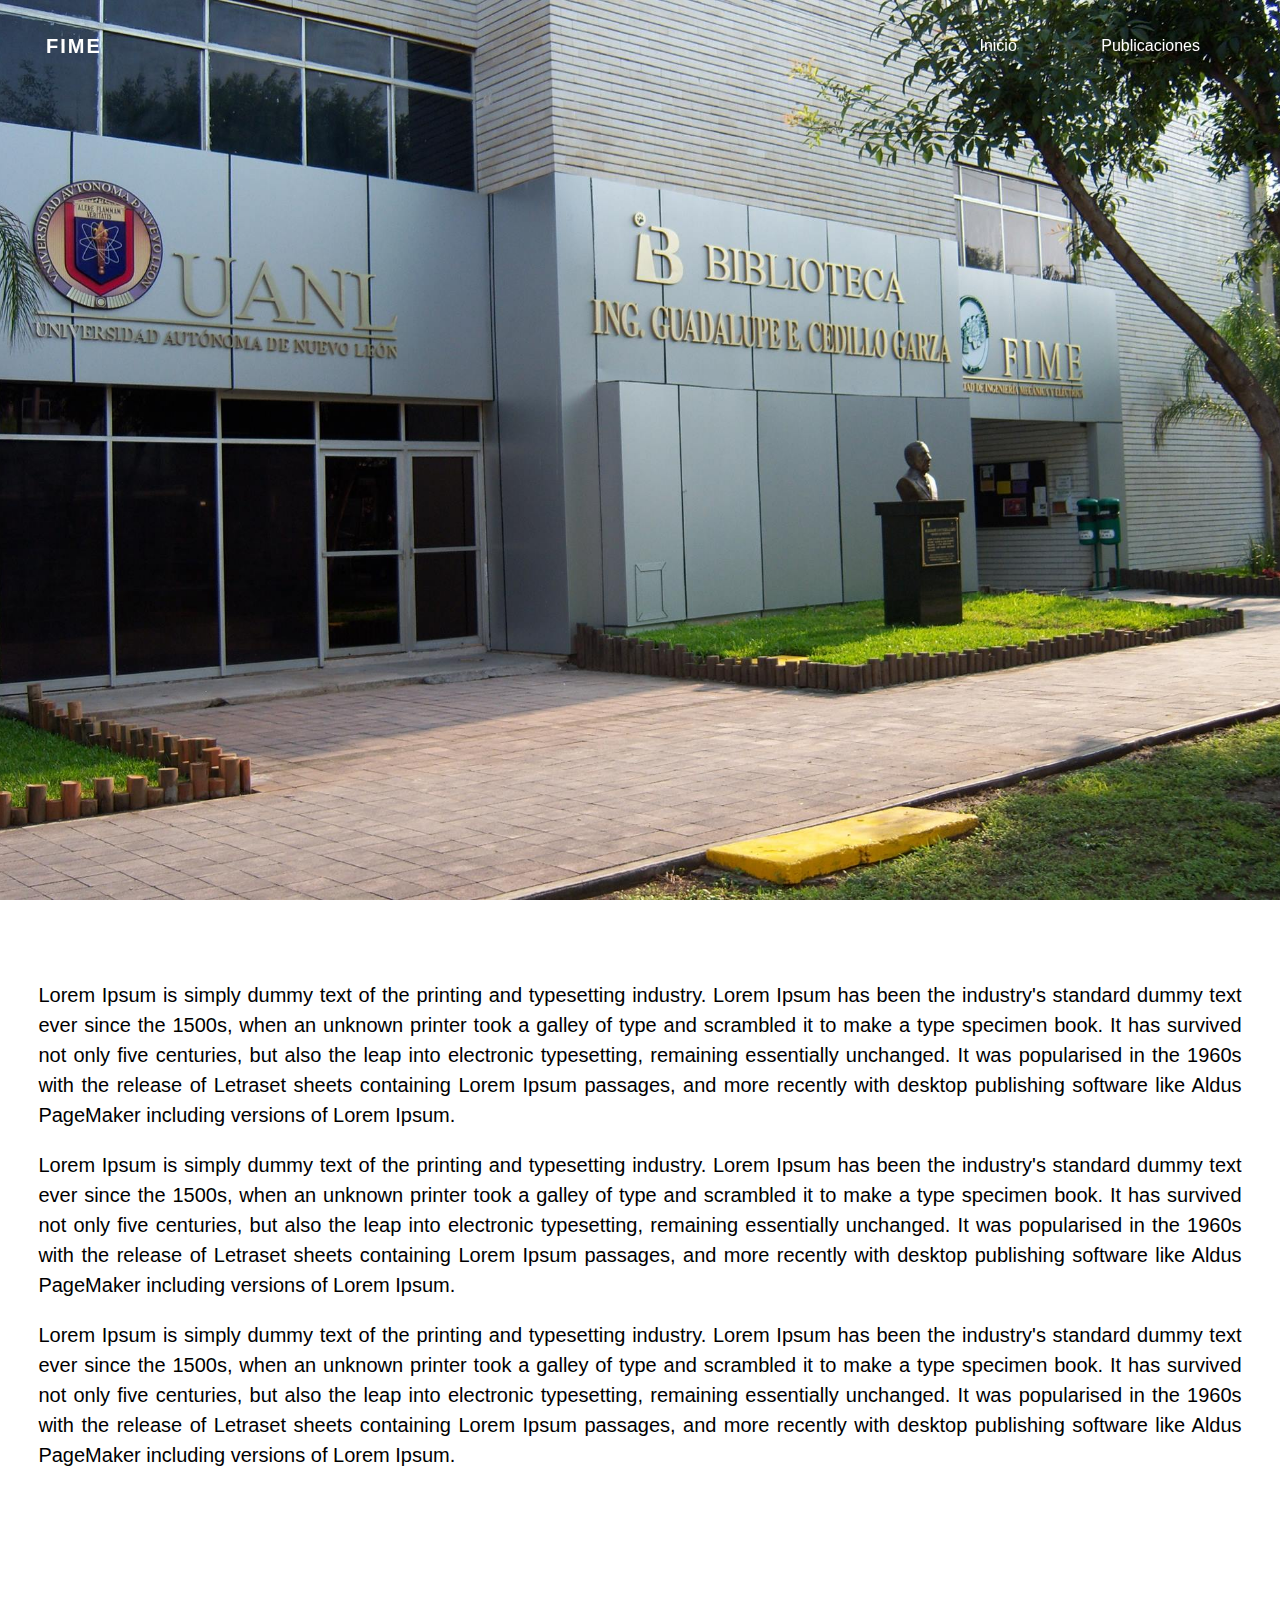
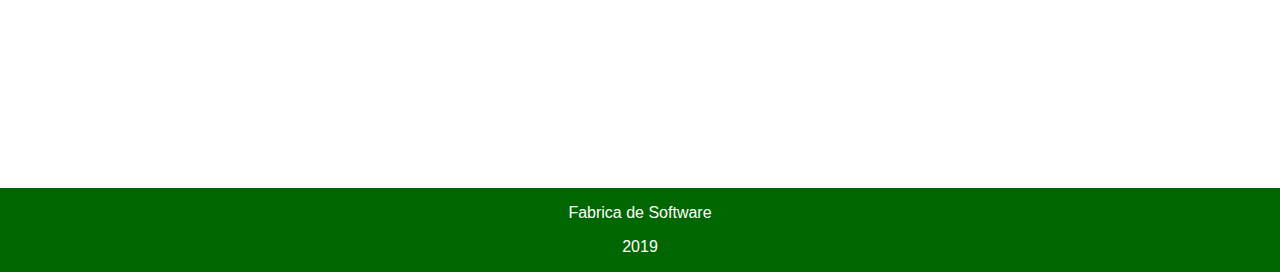
<file: Responsive Sticky Navbar/index.html>
<!DOCTYPE html>
<html lang="en">

<head>
      <meta charset="UTF-8">
      <meta name="viewport" content="width=device-width, initial-scale=1.0">
      <meta http-equiv="X-UA-Compatible" content="ie=edge">
      <title>Prueba Cedillo</title>
      <link rel="stylesheet" href="./Css/style.css">
      <link rel="stylesheet" href="https://maxcdn.bootstrapcdn.com/font-awesome/4.7.0/css/font-awesome.min.css">
      <script src="https://code.jquery.com/jquery-3.3.1.js"></script>
</head>

<body>
      <div class="wrapper">
            <header>
                  <nav>
                        <div class="menu-icon">
                              <i class="fa fa-bars fa-2x"></i>
                        </div>

                        <div class="logo">
                              FIME
                        </div>

                        <div class="menu">
                              <ul>
                                    <li><a href="#">Inicio</a></li>
                                    <li><a href="./Sites/Publicaciones.html">Publicaciones</a></li>
                              </ul>
                        </div>
                  </nav>

            </header>

            <div class="content">
                  <p>
                        Lorem Ipsum is simply dummy text of the printing and typesetting industry. Lorem Ipsum has been
                        the industry's standard dummy text ever since the 1500s, when an unknown printer took a galley
                        of type and scrambled it to make a type specimen book. It has survived not only five centuries,
                        but also the leap into electronic typesetting, remaining essentially unchanged. It was
                        popularised in the 1960s with the release of Letraset sheets containing Lorem Ipsum passages,
                        and more recently with desktop publishing software like Aldus PageMaker including versions of
                        Lorem Ipsum.
                  </p>
                  <p>
                        Lorem Ipsum is simply dummy text of the printing and typesetting industry. Lorem Ipsum has been
                        the industry's standard dummy text ever since the 1500s, when an unknown printer took a galley
                        of type and scrambled it to make a type specimen book. It has survived not only five centuries,
                        but also the leap into electronic typesetting, remaining essentially unchanged. It was
                        popularised in the 1960s with the release of Letraset sheets containing Lorem Ipsum passages,
                        and more recently with desktop publishing software like Aldus PageMaker including versions of
                        Lorem Ipsum.
                  </p>
                  <p>
                        Lorem Ipsum is simply dummy text of the printing and typesetting industry. Lorem Ipsum has been
                        the industry's standard dummy text ever since the 1500s, when an unknown printer took a galley
                        of type and scrambled it to make a type specimen book. It has survived not only five centuries,
                        but also the leap into electronic typesetting, remaining essentially unchanged. It was
                        popularised in the 1960s with the release of Letraset sheets containing Lorem Ipsum passages,
                        and more recently with desktop publishing software like Aldus PageMaker including versions of
                        Lorem Ipsum.
                  </p>
            </div>
            <div class="content">
                  <embed src="https://drive.google.com/viewerng/viewer?embedded=true&url=http://example.com/the.pdf"
                        width="100%">
            </div>
      </div>
      <script type="text/javascript">
            // Menu-toggle button

            $(document).ready(function () {
                  $(".menu-icon").on("click", function () {
                        $("nav ul").toggleClass("showing");
                  });
            });

            // Scrolling Effect

            $(window).on("scroll", function () {
                  if ($(window).scrollTop()) {
                        $('nav').addClass('black');
                  } else {
                        $('nav').removeClass('black');
                  }
            })
      </script>

</body>
<footer>
      <p>Fabrica de Software</p>
      <p>2019</p>
</footer>


</html>
</file>
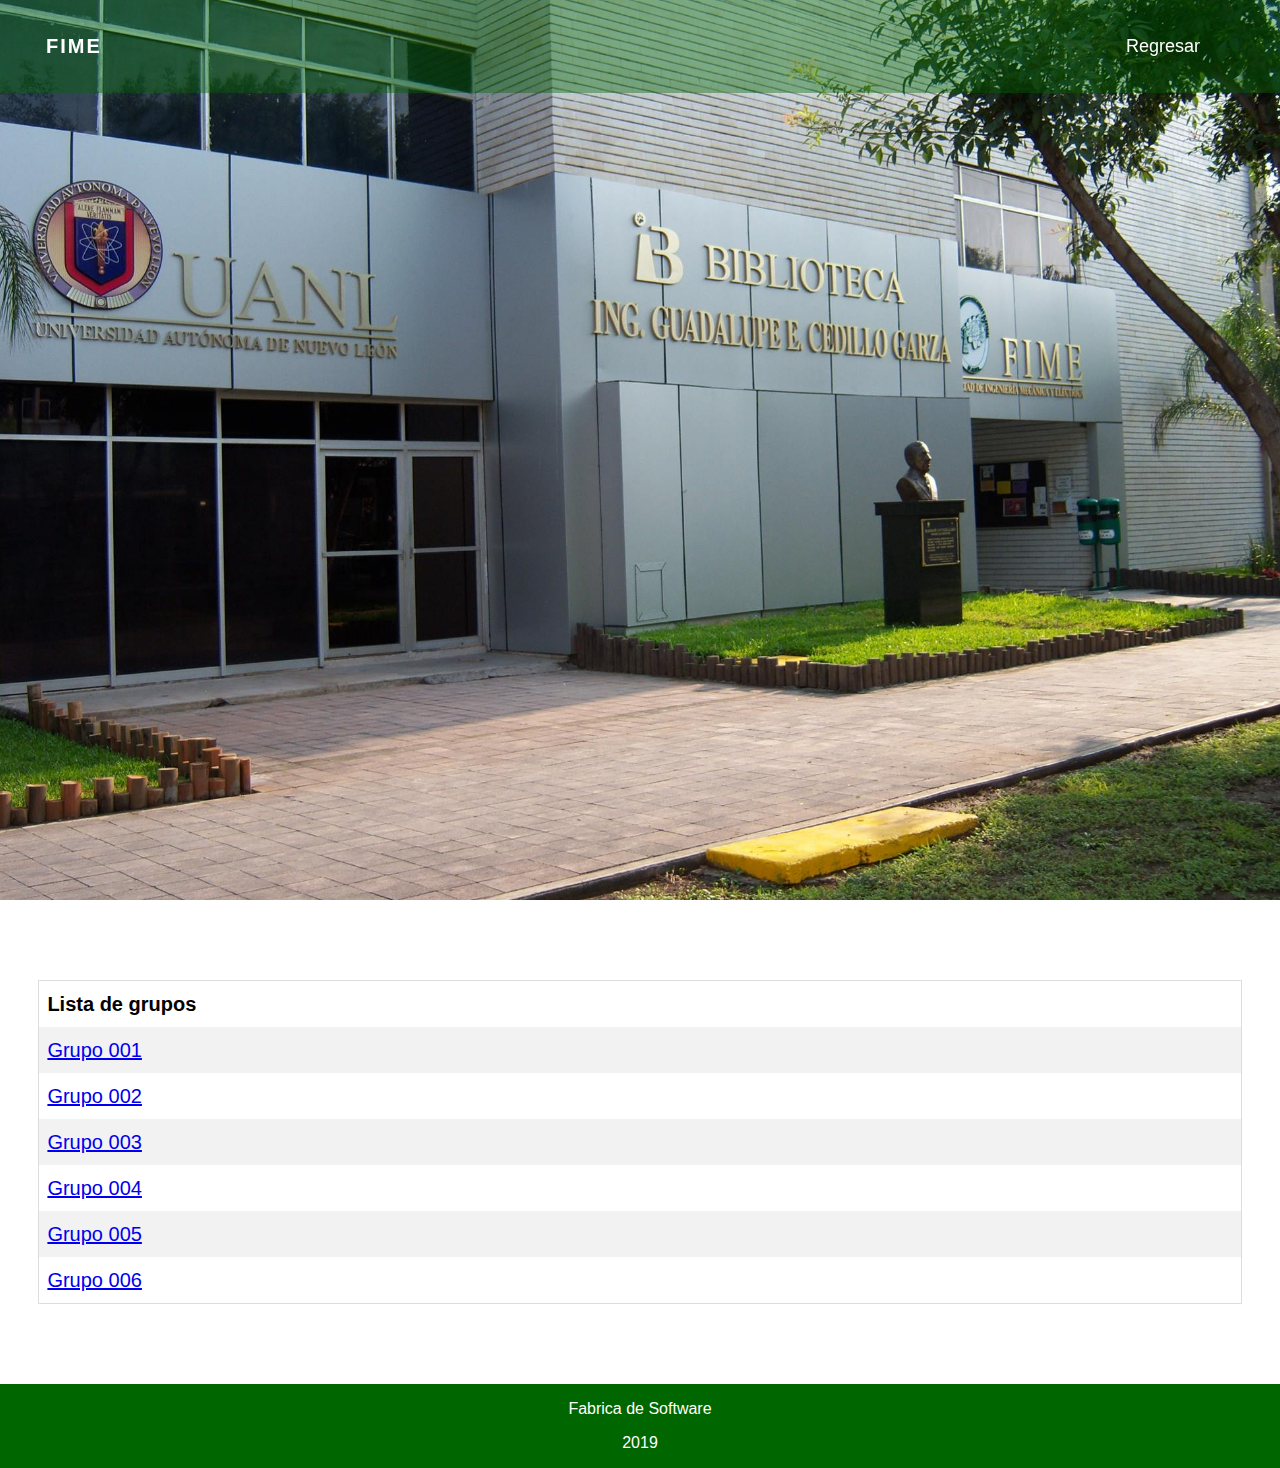
<file: Sites/Publicaciones.html>
<!DOCTYPE html>
<html lang="en">

<head>
    <meta charset="UTF-8">
    <meta name="viewport" content="width=device-width, initial-scale=1.0">
    <meta http-equiv="X-UA-Compatible" content="ie=edge">
    <title>Prueba Cedillo</title>
    <link rel="stylesheet" href="../Css/style.css">
    <link rel="stylesheet" href="https://maxcdn.bootstrapcdn.com/font-awesome/4.7.0/css/font-awesome.min.css">
    <script src="https://code.jquery.com/jquery-3.3.1.js"></script>
</head>

<body>
    <div class="wrapper">
        <header>
            <nav>
                <div class="menu-icon">
                    <i class="fa fa-bars fa-2x"></i>
                </div>

                <div class="logo">
                    FIME
                </div>

                <div class="menu">
                    <ul>
                        <li><a href="../index.html">Regresar</a></li>
                    </ul>
                </div>
            </nav>

        </header>

        <div class="content" style="overflow-x:auto;">
                <table>
                        <tr>
                            <th>Lista de grupos</th>
                        </tr>
                        <tr>
                            <td><a href="Grupos/Grupo001.html">Grupo 001</a></td>
                        </tr>
                        <tr>
                            <td><a href="Grupos/Grupo002.html">Grupo 002</a></td>
                        </tr>
                        <tr>
                            <td><a href="Grupos/Grupo003.html">Grupo 003</a></td>
                        </tr>
                        <tr>
                            <td><a href="Grupos/Grupo004.html">Grupo 004</a></td>
                        </tr>
                        <tr>
                            <td><a href="Grupos/Grupo005.html">Grupo 005</a></td>
                        </tr>
                        <tr>
                            <td><a href="Grupos/Grupo006.html">Grupo 006</a></td>
                        </tr>
        
                        
                    </table>
        </div>
        
    </div>

    <script type="text/javascript" src="../JS/Animaciones.js"></script>

</body>
<footer>
    <p>Fabrica de Software</p>
    <p>2019</p>
</footer>

</html>
</file>
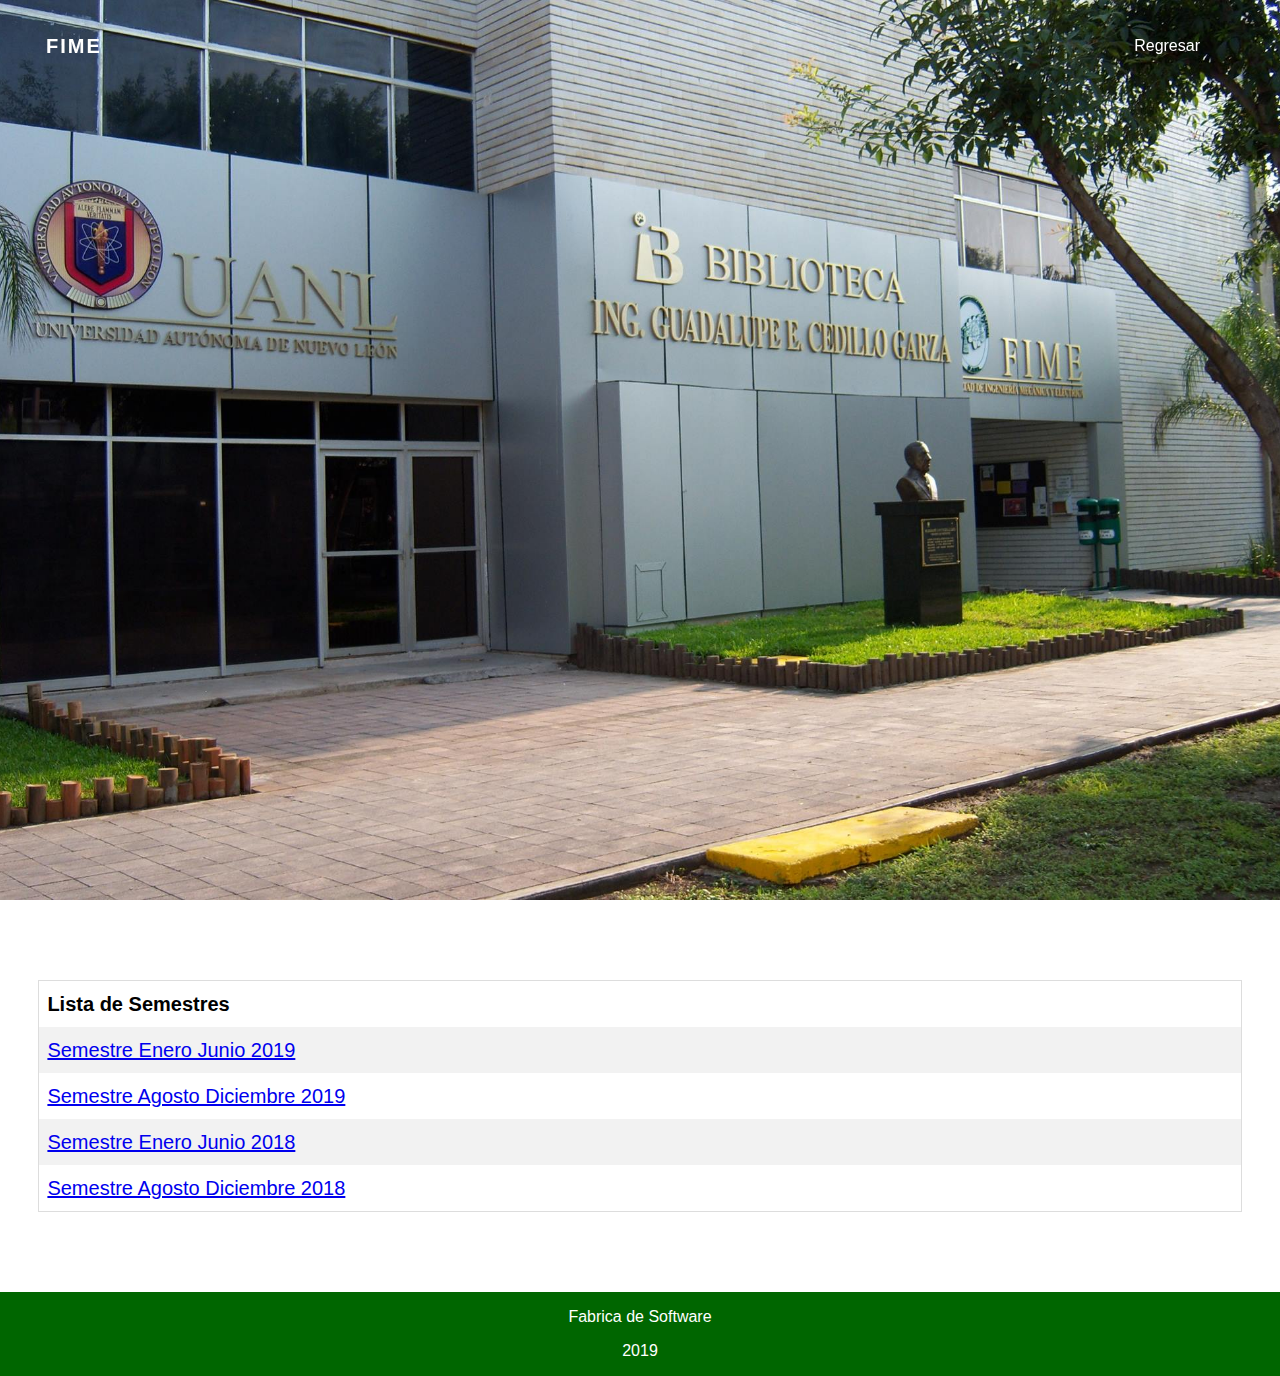
<file: Responsive Sticky Navbar/Sites/Publicaciones.html>
<!DOCTYPE html>
<html lang="en">

<head>
    <meta charset="UTF-8">
    <meta name="viewport" content="width=device-width, initial-scale=1.0">
    <meta http-equiv="X-UA-Compatible" content="ie=edge">
    <title>Prueba Cedillo</title>
    <link rel="stylesheet" href="../Css/style.css">
    <link rel="stylesheet" href="https://maxcdn.bootstrapcdn.com/font-awesome/4.7.0/css/font-awesome.min.css">
    <script src="https://code.jquery.com/jquery-3.3.1.js"></script>
</head>

<body>
    <div class="wrapper">
        <header>
            <nav>
                <div class="menu-icon">
                    <i class="fa fa-bars fa-2x"></i>
                </div>

                <div class="logo">
                    FIME
                </div>

                <div class="menu">
                    <ul>
                        <li><a href="../index.html">Regresar</a></li>
                    </ul>
                </div>
            </nav>

        </header>

        <div class="content" style="overflow-x:auto;">
            <table>
                <tr>
                    <th>Lista de Semestres</th>
                </tr>
                <tr>
                    <td><a href="./Semestres/Sem-EneJun2019.html">Semestre Enero Junio 2019</a></td>
                </tr>
                <tr>
                    <td><a href="./Semestres/Sem-EneJun2019.html">Semestre Agosto Diciembre 2019</a></td>
                </tr>
                <tr>
                    <td><a href="./Semestres/Sem-EneJun2019.html">Semestre Enero Junio 2018</a></td>
                </tr>
                <tr>
                    <td><a href="./Semestres/Sem-EneJun2019.html">Semestre Agosto Diciembre 2018</a></td>
                </tr>

            </table>
        </div>
        
    </div>

    <script type="text/javascript">
        // Menu-toggle button

        $(document).ready(function () {
            $(".menu-icon").on("click", function () {
                $("nav ul").toggleClass("showing");
            });
        });

        // Scrolling Effect

        $(window).on("scroll", function () {
            if ($(window).scrollTop()) {
                $('nav').addClass('black');
            } else {
                $('nav').removeClass('black');
            }
        })
    </script>

</body>
<footer>
    <p>Fabrica de Software</p>
    <p>2019</p>
</footer>

</html>
</file>
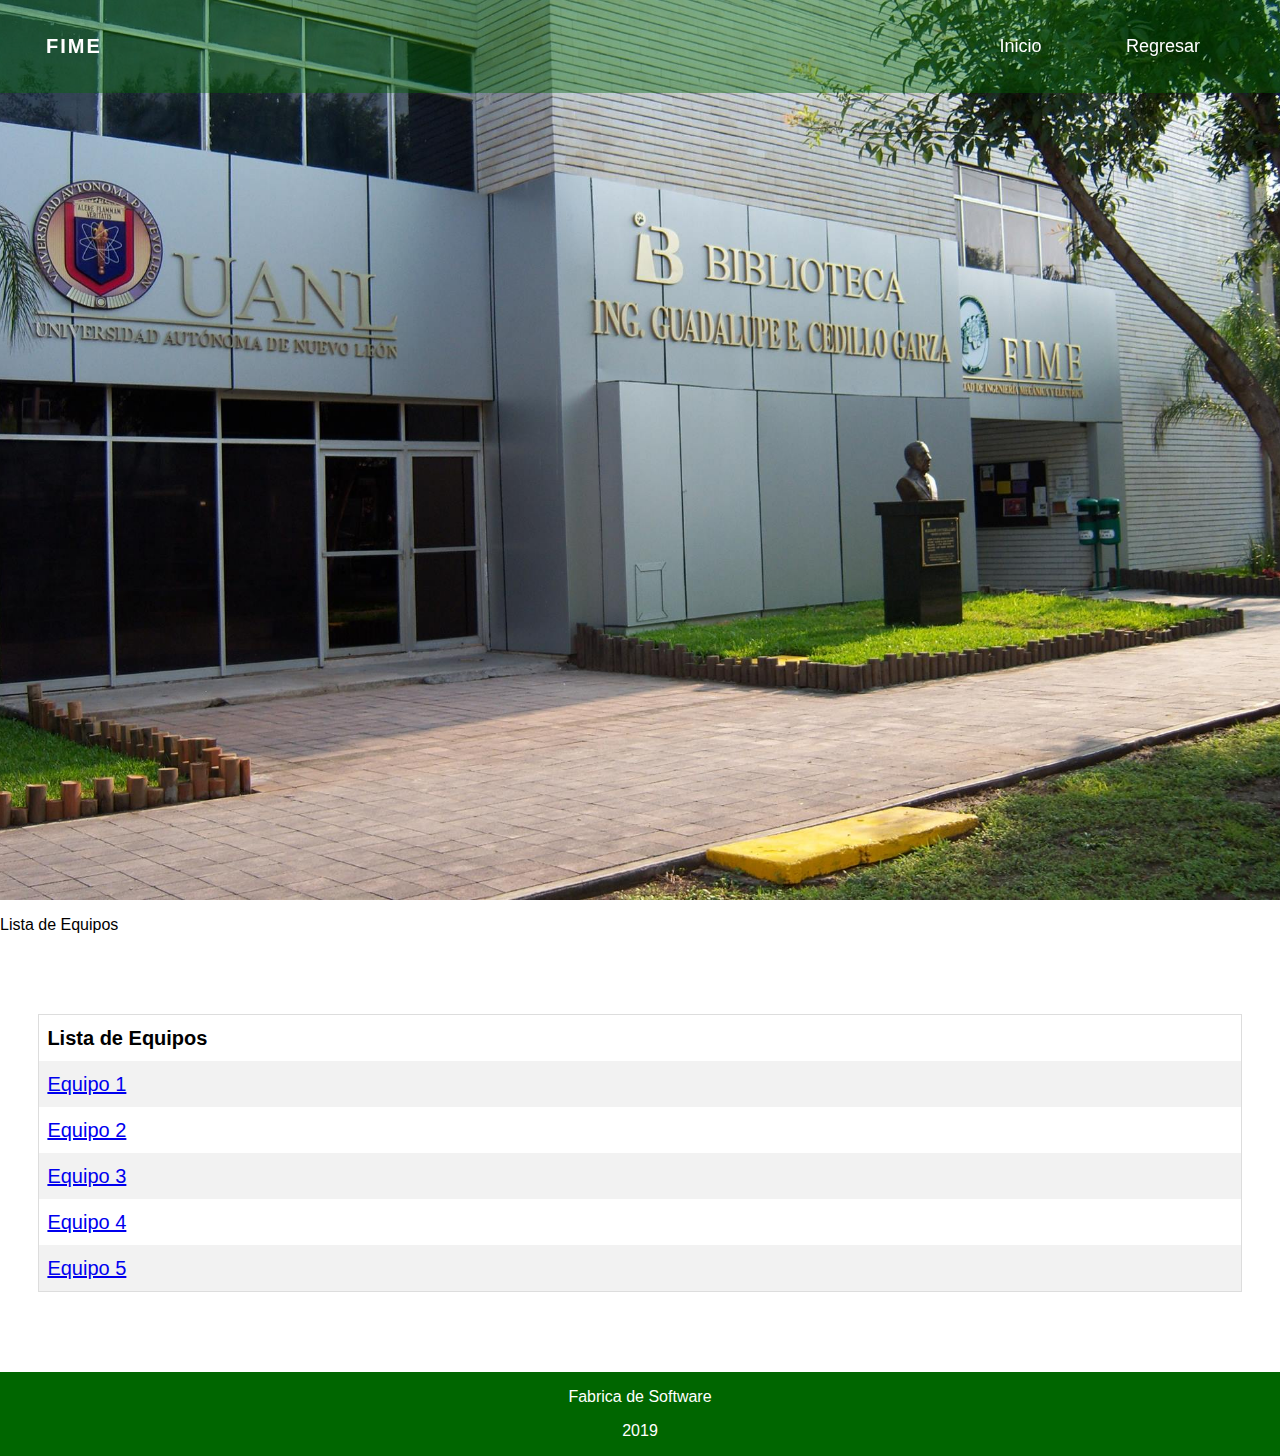
<file: Sites/Grupos/Grupo001.html>
<!DOCTYPE html>
<html lang="en">

<head>
    <meta charset="UTF-8">
    <meta name="viewport" content="width=device-width, initial-scale=1.0">
    <meta http-equiv="X-UA-Compatible" content="ie=edge">
    <title>Prueba Cedillo</title>
    <link rel="stylesheet" href="../../../Css/style.css">
    <link rel="stylesheet" href="https://maxcdn.bootstrapcdn.com/font-awesome/4.7.0/css/font-awesome.min.css">
    <script src="https://code.jquery.com/jquery-3.3.1.js"></script>
</head>

<body>
    <div class="wrapper">
        <header>
            <nav>
                <div class="menu-icon">
                    <i class="fa fa-bars fa-2x"></i>
                </div>

                <div class="logo">
                    FIME
                </div>

                <div class="menu">
                    <ul>
                        <li><a href="../../../index.html">Inicio</a></li>
                        <li><a href="../../Publicaciones.html">Regresar</a></li>
                    </ul>
                </div>
            </nav>

        </header>
        <p>Lista de Equipos</p>
        <div class="content" style="overflow-x:auto;">
            <table>
                <tr>
                    <th>Lista de Equipos</th>
                </tr>
                <tr>
                    <td><a href="./Formatos/Adomian1889506y1795202.html">Equipo 1</a></td>
                </tr>
                <tr>
                    <td><a href="./Formatos/ArticulométododeadomianJuradoBernal.html">Equipo 2</a></td>
                </tr>
                <tr>
                    <td><a href="./Formatos/PublicacionMetododeAdomian.html">Equipo 3</a></td>
                </tr>
                <tr>
                    <td><a href="./Formatos/Publicación.html">Equipo 4</a></td>
                </tr>
                <tr>
                    <td><a href="./Formatos/metododeadomian.html">Equipo 5</a></td>
                </tr>
                
            </table>
        </div>
    </div>

    <script type="text/javascript" src="../../../JS/Animaciones.js"></script>

</body>
<footer>
    <p>Fabrica de Software</p>
    <p>2019</p>
</footer>

</html>
</file>
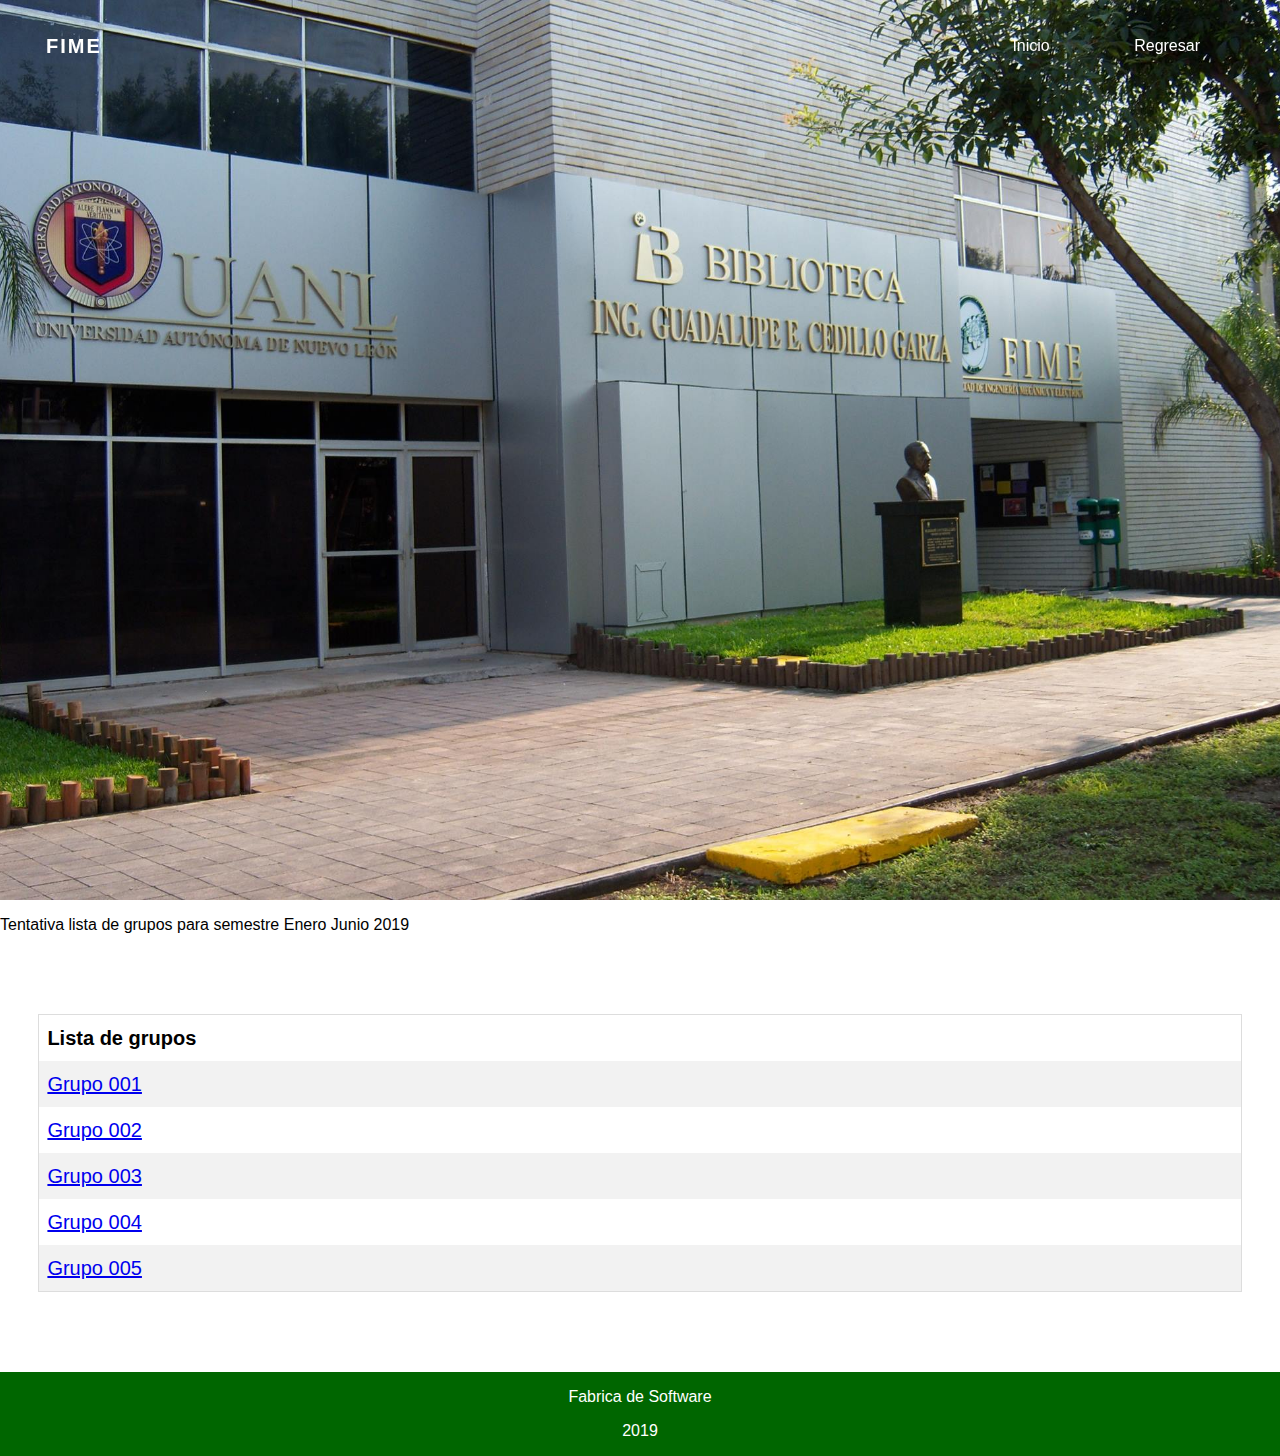
<file: Responsive Sticky Navbar/Sites/Semestres/Sem-EneJun2019.html>
<!DOCTYPE html>
<html lang="en">

<head>
    <meta charset="UTF-8">
    <meta name="viewport" content="width=device-width, initial-scale=1.0">
    <meta http-equiv="X-UA-Compatible" content="ie=edge">
    <title>Prueba Cedillo</title>
    <link rel="stylesheet" href="../../Css/style.css">
    <link rel="stylesheet" href="https://maxcdn.bootstrapcdn.com/font-awesome/4.7.0/css/font-awesome.min.css">
    <script src="https://code.jquery.com/jquery-3.3.1.js"></script>
</head>

<body>
    <div class="wrapper">
        <header>
            <nav>
                <div class="menu-icon">
                    <i class="fa fa-bars fa-2x"></i>
                </div>

                <div class="logo">
                    FIME
                </div>

                <div class="menu">
                    <ul>
                        <li><a href="../../index.html">Inicio</a></li>
                        <li><a href="../Publicaciones.html">Regresar</a></li>
                    </ul>
                </div>
            </nav>

        </header>
        <p>Tentativa lista de grupos para semestre Enero Junio 2019</p>
        <div class="content" style="overflow-x:auto;">
            <table>
                <tr>
                    <th>Lista de grupos</th>
                </tr>
                <tr>
                    <td><a href="Sem-EneJun2019Grupos/Grupo001.html">Grupo 001</a></td>
                </tr>
                <tr>
                    <td><a href="Sem-EneJun2019Grupos/Grupo001.html">Grupo 002</a></td>
                </tr>
                <tr>
                    <td><a href="Sem-EneJun2019Grupos/Grupo001.html">Grupo 003</a></td>
                </tr>
                <tr>
                    <td><a href="Sem-EneJun2019Grupos/Grupo001.html">Grupo 004</a></td>
                </tr>
                <tr>
                    <td><a href="Sem-EneJun2019Grupos/Grupo001.html">Grupo 005</a></td>
                </tr>

                
            </table>
        </div>
    </div>

    <script type="text/javascript">
        // Menu-toggle button

        $(document).ready(function () {
            $(".menu-icon").on("click", function () {
                $("nav ul").toggleClass("showing");
            });
        });

        // Scrolling Effect

        $(window).on("scroll", function () {
            if ($(window).scrollTop()) {
                $('nav').addClass('black');
            } else {
                $('nav').removeClass('black');
            }
        })
    </script>

</body>
<footer>
    <p>Fabrica de Software</p>
    <p>2019</p>
</footer>

</html>
</file>
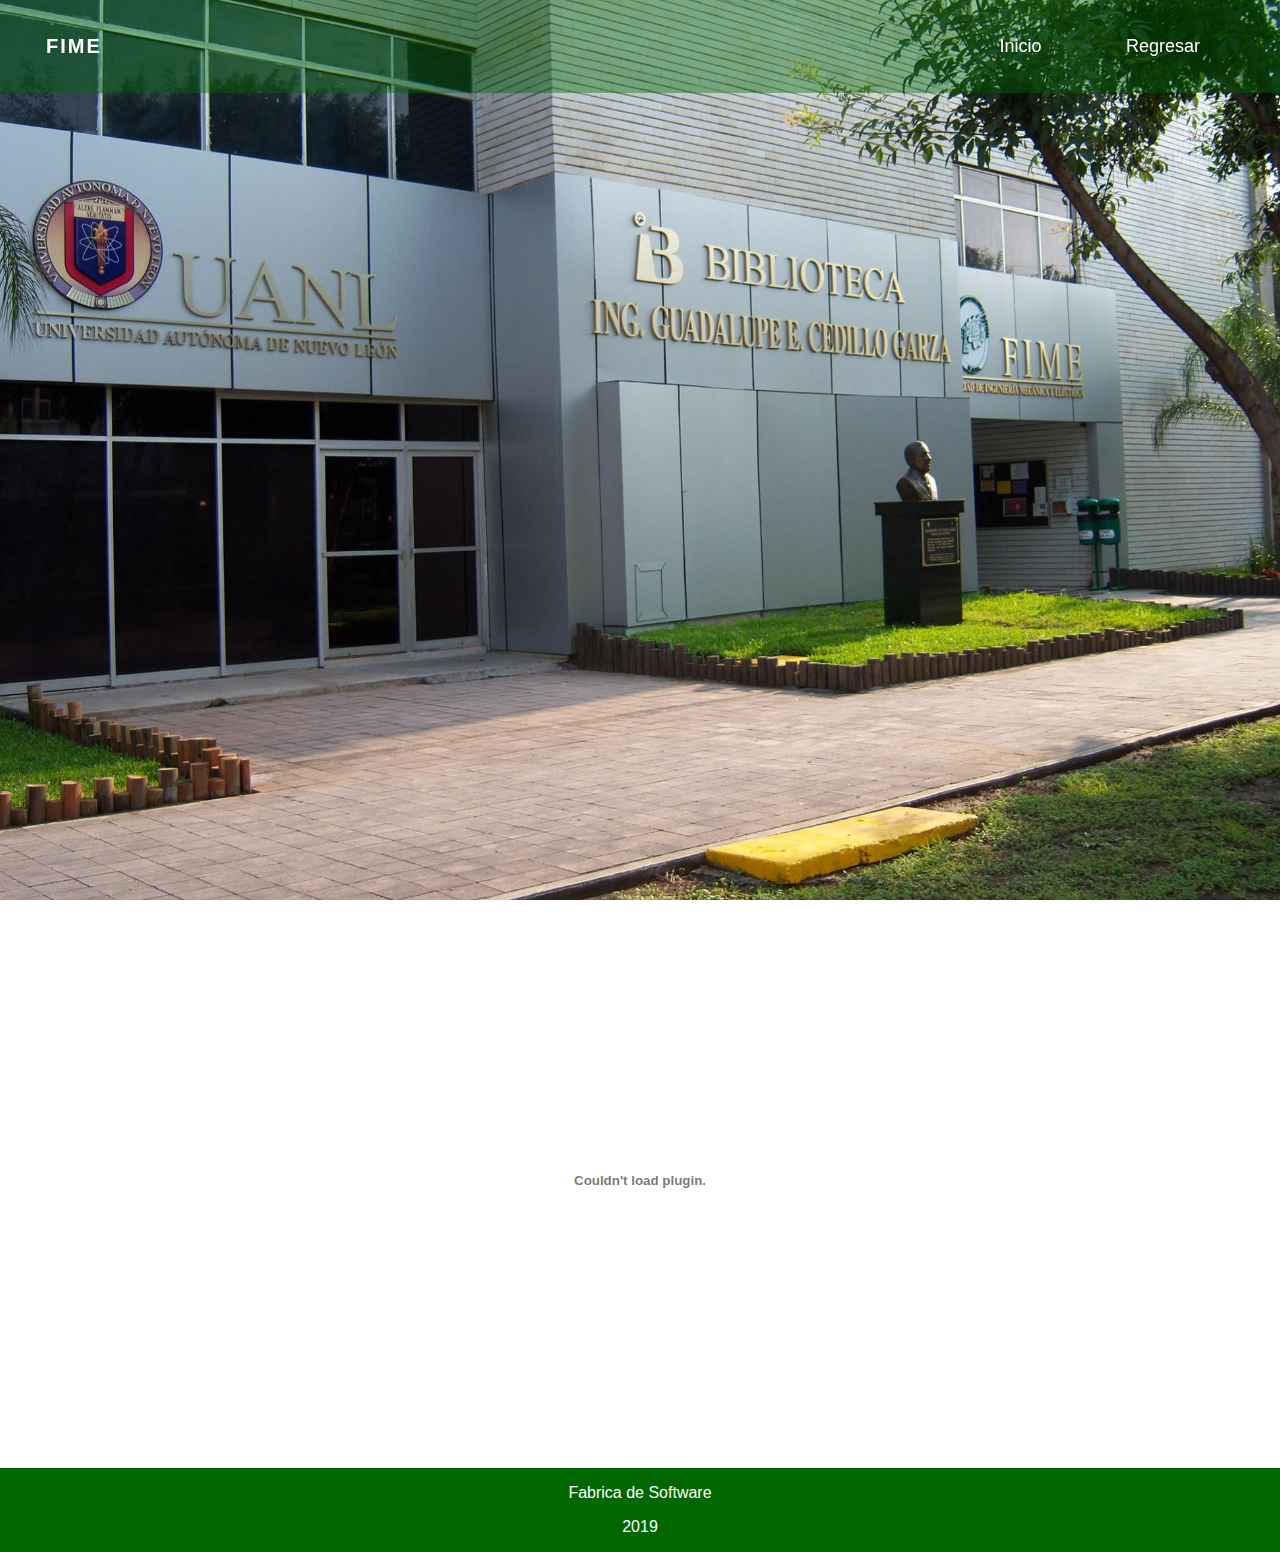
<file: Sites/Grupos/Formatos/Adomian1889506y1795202.html>
<!DOCTYPE html>
<html lang="en">

<head>
      <meta charset="UTF-8">
      <meta name="viewport" content="width=device-width, initial-scale=1.0">
      <meta http-equiv="X-UA-Compatible" content="ie=edge">
      <title>Adomian</title>
      <link rel="stylesheet" href="../../../Css/style.css">
      <link rel="stylesheet" href="https://maxcdn.bootstrapcdn.com/font-awesome/4.7.0/css/font-awesome.min.css">
      <script src="https://code.jquery.com/jquery-3.3.1.js"></script>
</head>

<body>
      <div class="wrapper">
            <header>
                  <nav>
                        <div class="menu-icon">
                              <i class="fa fa-bars fa-2x"></i>
                        </div>

                        <div class="logo">
                              FIME
                        </div>

                        <div class="menu">
                              <ul>
                                    <li><a href="../../../index.html">Inicio</a></li>
                                    <li><a href="../../Publicaciones.html">Regresar</a></li>
                              </ul>
                        </div>
                  </nav>

            </header>

            <div class="content">
                  <embed src="./Adomian1889506y1795202.pdf" width="100%" height="400px" type="application/pdf">
            </div>
      </div>
      <script type="text/javascript" src="../../../JS/Animaciones.js"></script>

</body>
<footer>
      <p>Fabrica de Software</p>
      <p>2019</p>
</footer>


</html>
</file>
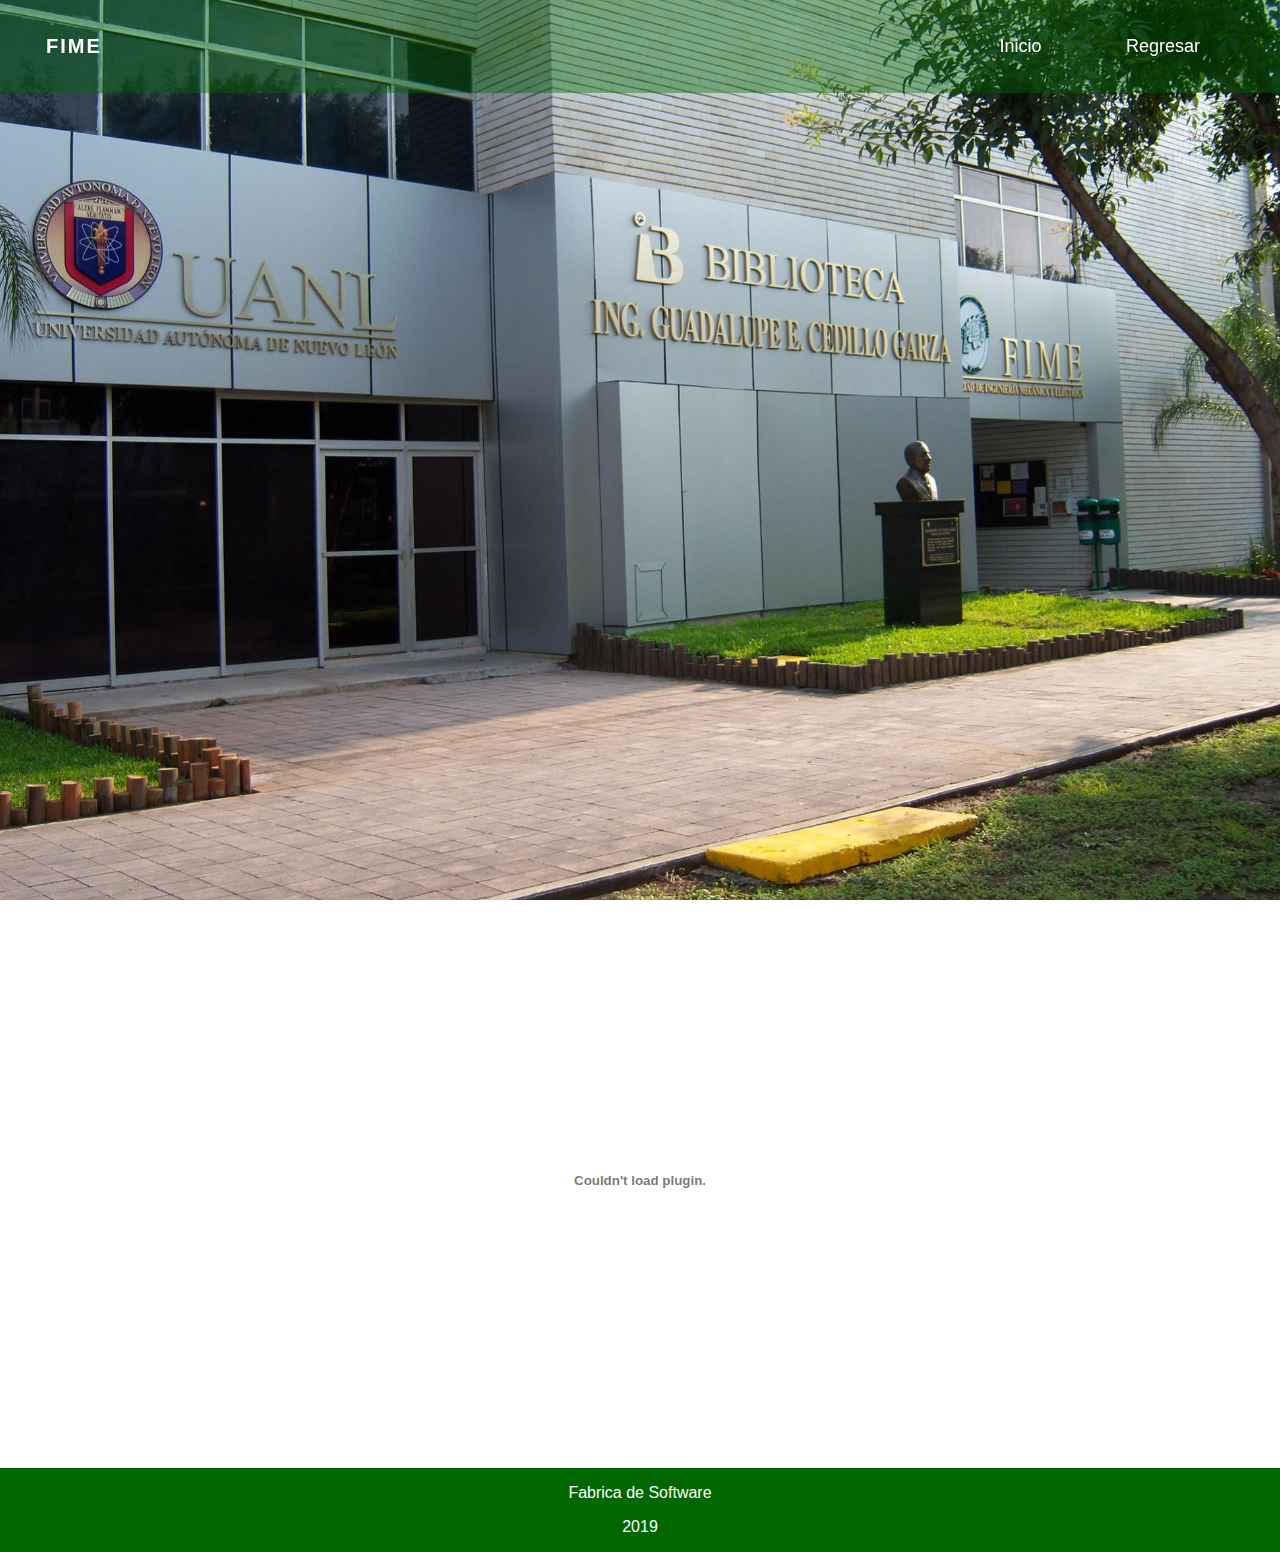
<file: Sites/Grupos/Formatos/ArticulométododeadomianJuradoBernal.html>
<!DOCTYPE html>
<html lang="en">

<head>
      <meta charset="UTF-8">
      <meta name="viewport" content="width=device-width, initial-scale=1.0">
      <meta http-equiv="X-UA-Compatible" content="ie=edge">
      <title>Adomian</title>
      <link rel="stylesheet" href="../../../Css/style.css">
      <link rel="stylesheet" href="https://maxcdn.bootstrapcdn.com/font-awesome/4.7.0/css/font-awesome.min.css">
      <script src="https://code.jquery.com/jquery-3.3.1.js"></script>
</head>

<body>
      <div class="wrapper">
            <header>
                  <nav>
                        <div class="menu-icon">
                              <i class="fa fa-bars fa-2x"></i>
                        </div>

                        <div class="logo">
                              FIME
                        </div>

                        <div class="menu">
                              <ul>
                                    <li><a href="../../../index.html">Inicio</a></li>
                                    <li><a href="../../Publicaciones.html">Regresar</a></li>
                              </ul>
                        </div>
                  </nav>

            </header>

            <div class="content">
                  <embed src="./ArticulométododeadomianJuradoBernal.pdf" width="100%" height="400px" type="application/pdf">
            </div>
      </div>
      <script type="text/javascript" src="../../../JS/Animaciones.js"></script>

</body>
<footer>
      <p>Fabrica de Software</p>
      <p>2019</p>
</footer>


</html>
</file>
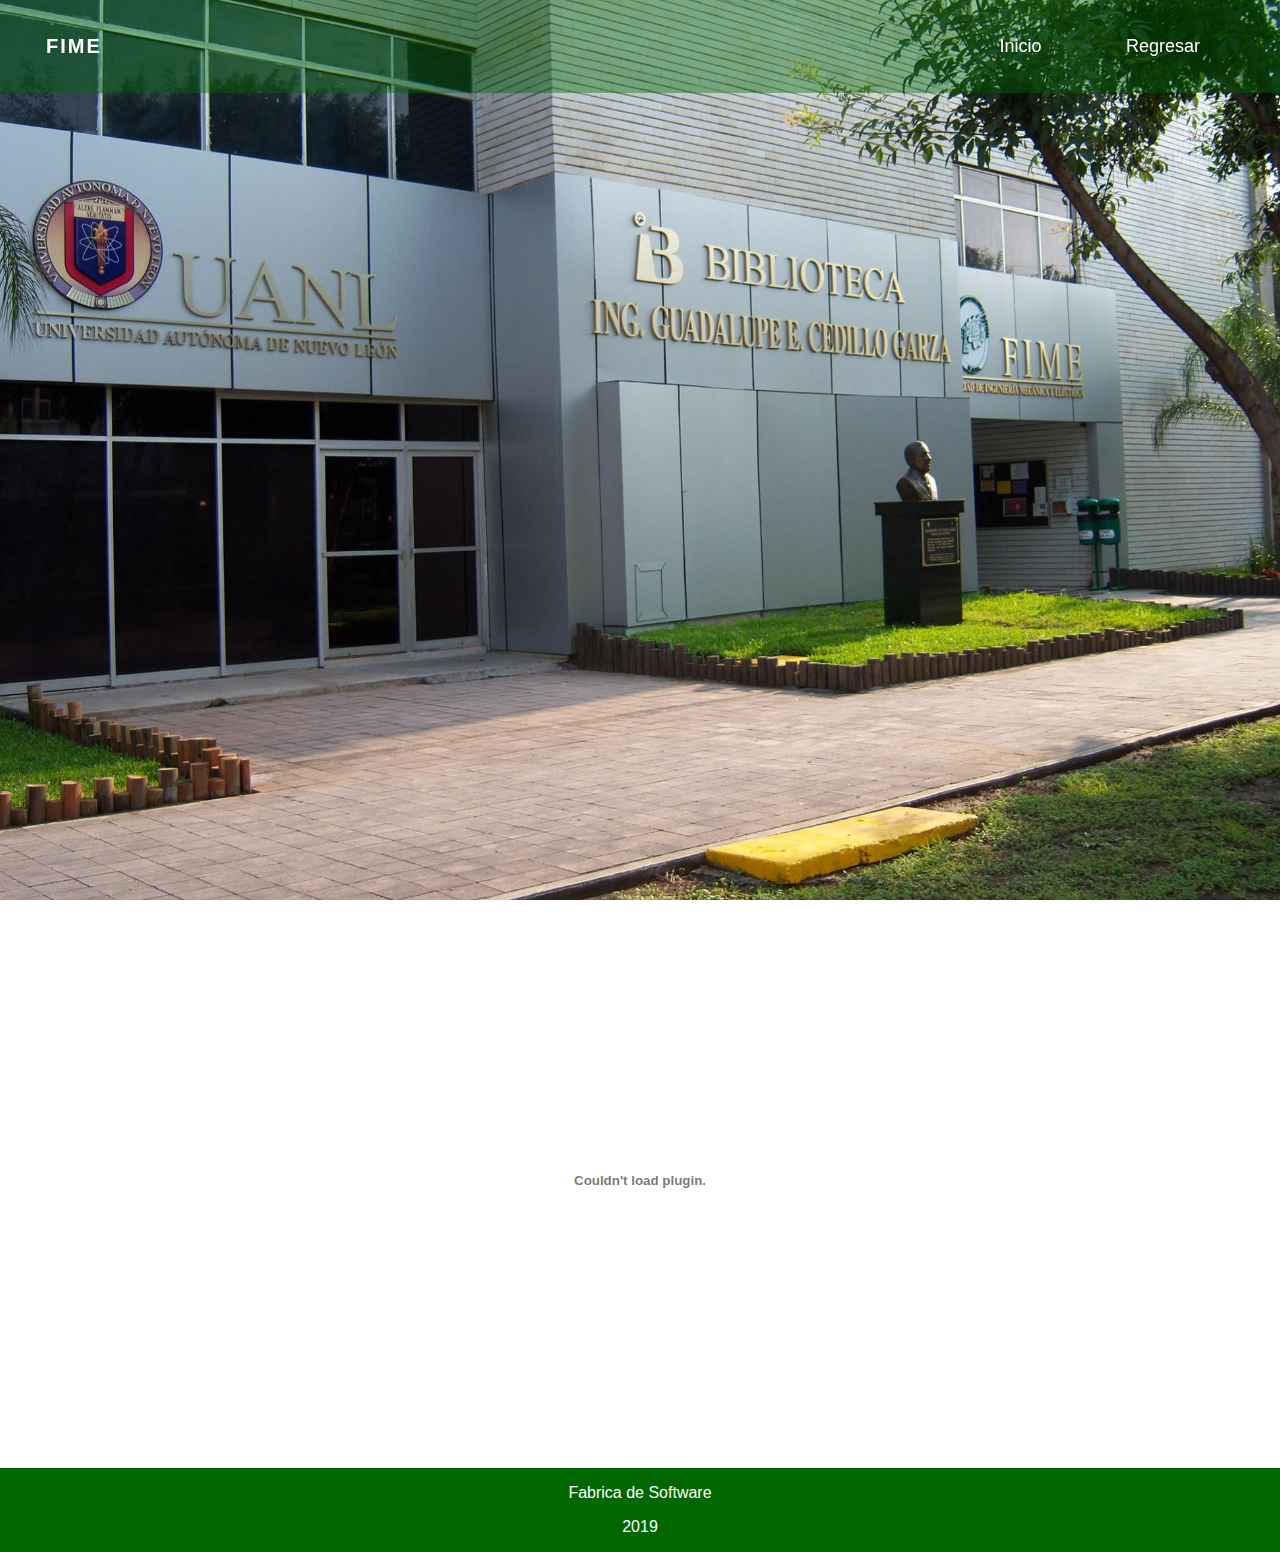
<file: Sites/Grupos/Formatos/metododeadomian.html>
<!DOCTYPE html>
<html lang="en">

<head>
      <meta charset="UTF-8">
      <meta name="viewport" content="width=device-width, initial-scale=1.0">
      <meta http-equiv="X-UA-Compatible" content="ie=edge">
      <title>Adomian</title>
      <link rel="stylesheet" href="../../../Css/style.css">
      <link rel="stylesheet" href="https://maxcdn.bootstrapcdn.com/font-awesome/4.7.0/css/font-awesome.min.css">
      <script src="https://code.jquery.com/jquery-3.3.1.js"></script>
</head>

<body>
      <div class="wrapper">
            <header>
                  <nav>
                        <div class="menu-icon">
                              <i class="fa fa-bars fa-2x"></i>
                        </div>

                        <div class="logo">
                              FIME
                        </div>

                        <div class="menu">
                              <ul>
                                    <li><a href="../../../index.html">Inicio</a></li>
                                    <li><a href="../../Publicaciones.html">Regresar</a></li>
                              </ul>
                        </div>
                  </nav>

            </header>

            <div class="content">
                  <embed src="./metododeadomian.pdf" width="100%" height="400px" type="application/pdf">
            </div>
      </div>
      <script type="text/javascript" src="../../../JS/Animaciones.js"></script>

</body>
<footer>
      <p>Fabrica de Software</p>
      <p>2019</p>
</footer>


</html>
</file>
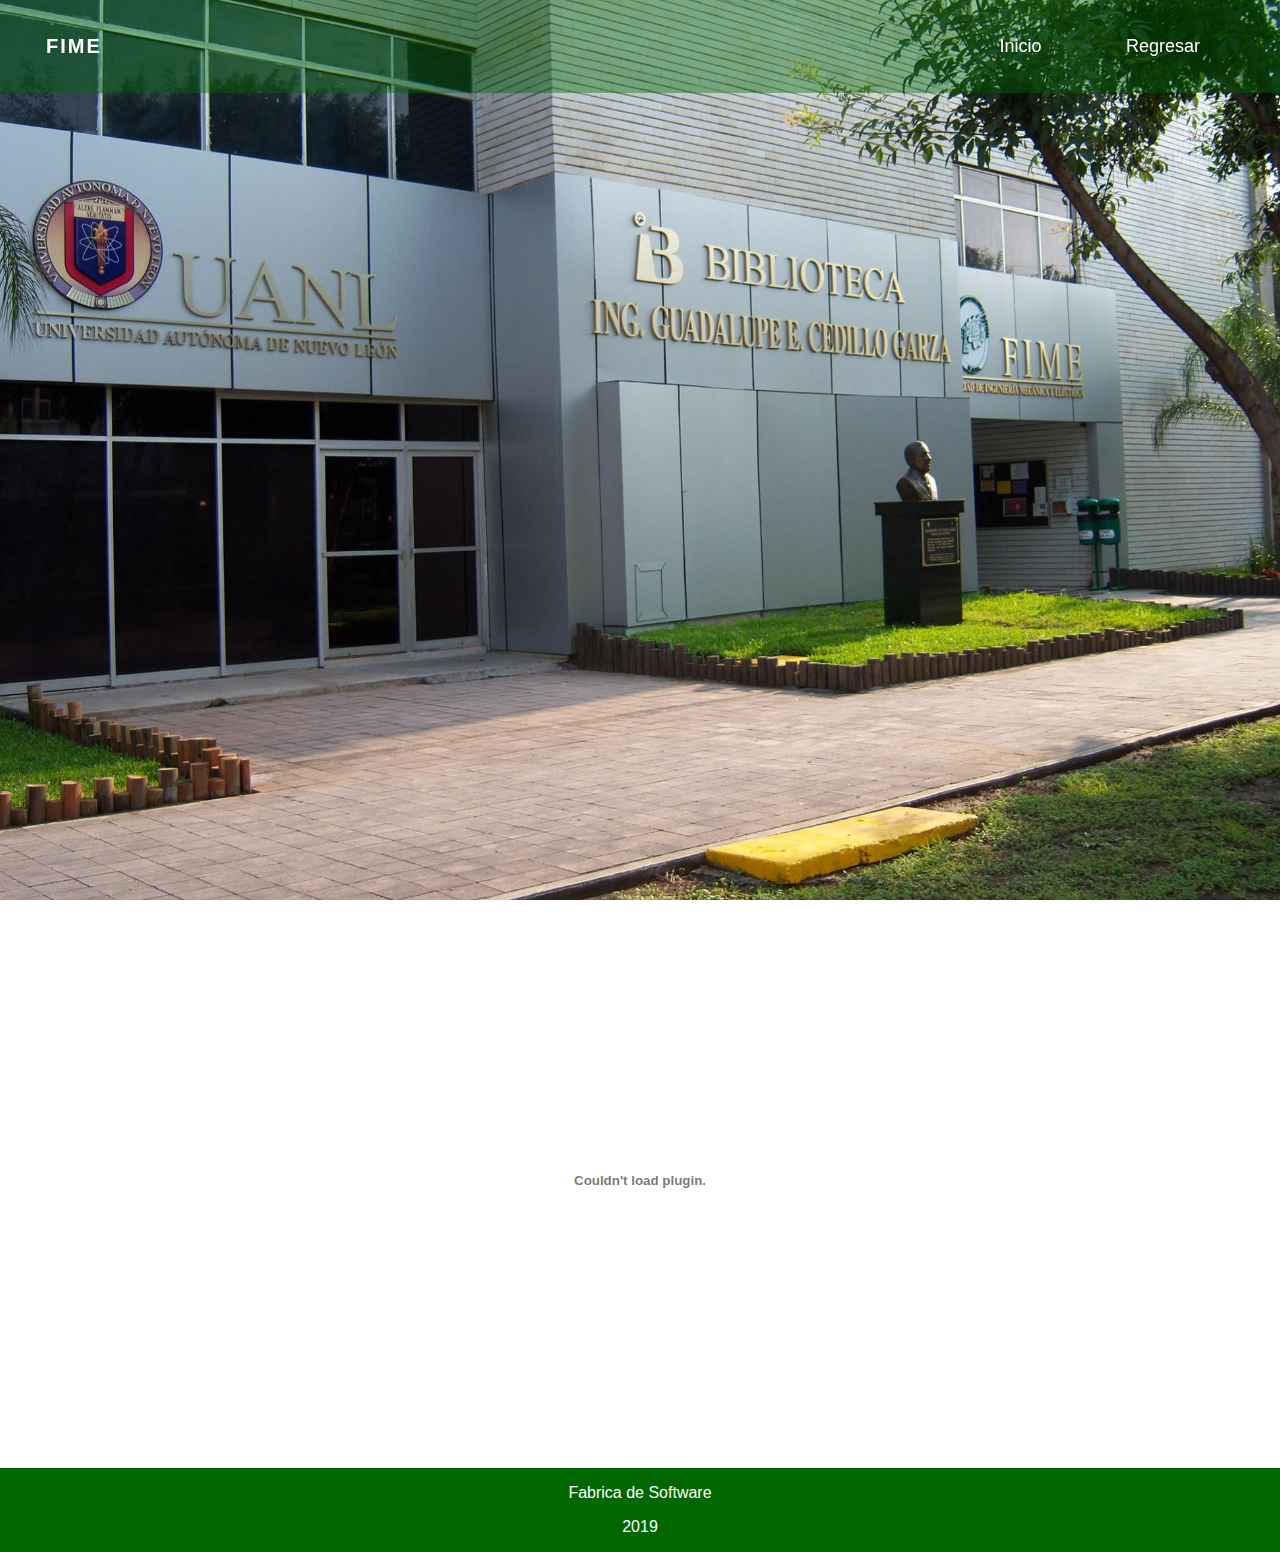
<file: Sites/Grupos/Formatos/PublicacionMetododeAdomian.html>
<!DOCTYPE html>
<html lang="en">

<head>
      <meta charset="UTF-8">
      <meta name="viewport" content="width=device-width, initial-scale=1.0">
      <meta http-equiv="X-UA-Compatible" content="ie=edge">
      <title>Adomian</title>
      <link rel="stylesheet" href="../../../Css/style.css">
      <link rel="stylesheet" href="https://maxcdn.bootstrapcdn.com/font-awesome/4.7.0/css/font-awesome.min.css">
      <script src="https://code.jquery.com/jquery-3.3.1.js"></script>
</head>

<body>
      <div class="wrapper">
            <header>
                  <nav>
                        <div class="menu-icon">
                              <i class="fa fa-bars fa-2x"></i>
                        </div>

                        <div class="logo">
                              FIME
                        </div>

                        <div class="menu">
                              <ul>
                                    <li><a href="../../../index.html">Inicio</a></li>
                                    <li><a href="../../Publicaciones.html">Regresar</a></li>
                              </ul>
                        </div>
                  </nav>

            </header>

            <div class="content">
                  <embed src="./PublicacionMetododeAdomian.pdf" width="100%" height="400px" type="application/pdf">
            </div>
      </div>
      <script type="text/javascript" src="../../../JS/Animaciones.js"></script>

</body>
<footer>
      <p>Fabrica de Software</p>
      <p>2019</p>
</footer>


</html>
</file>
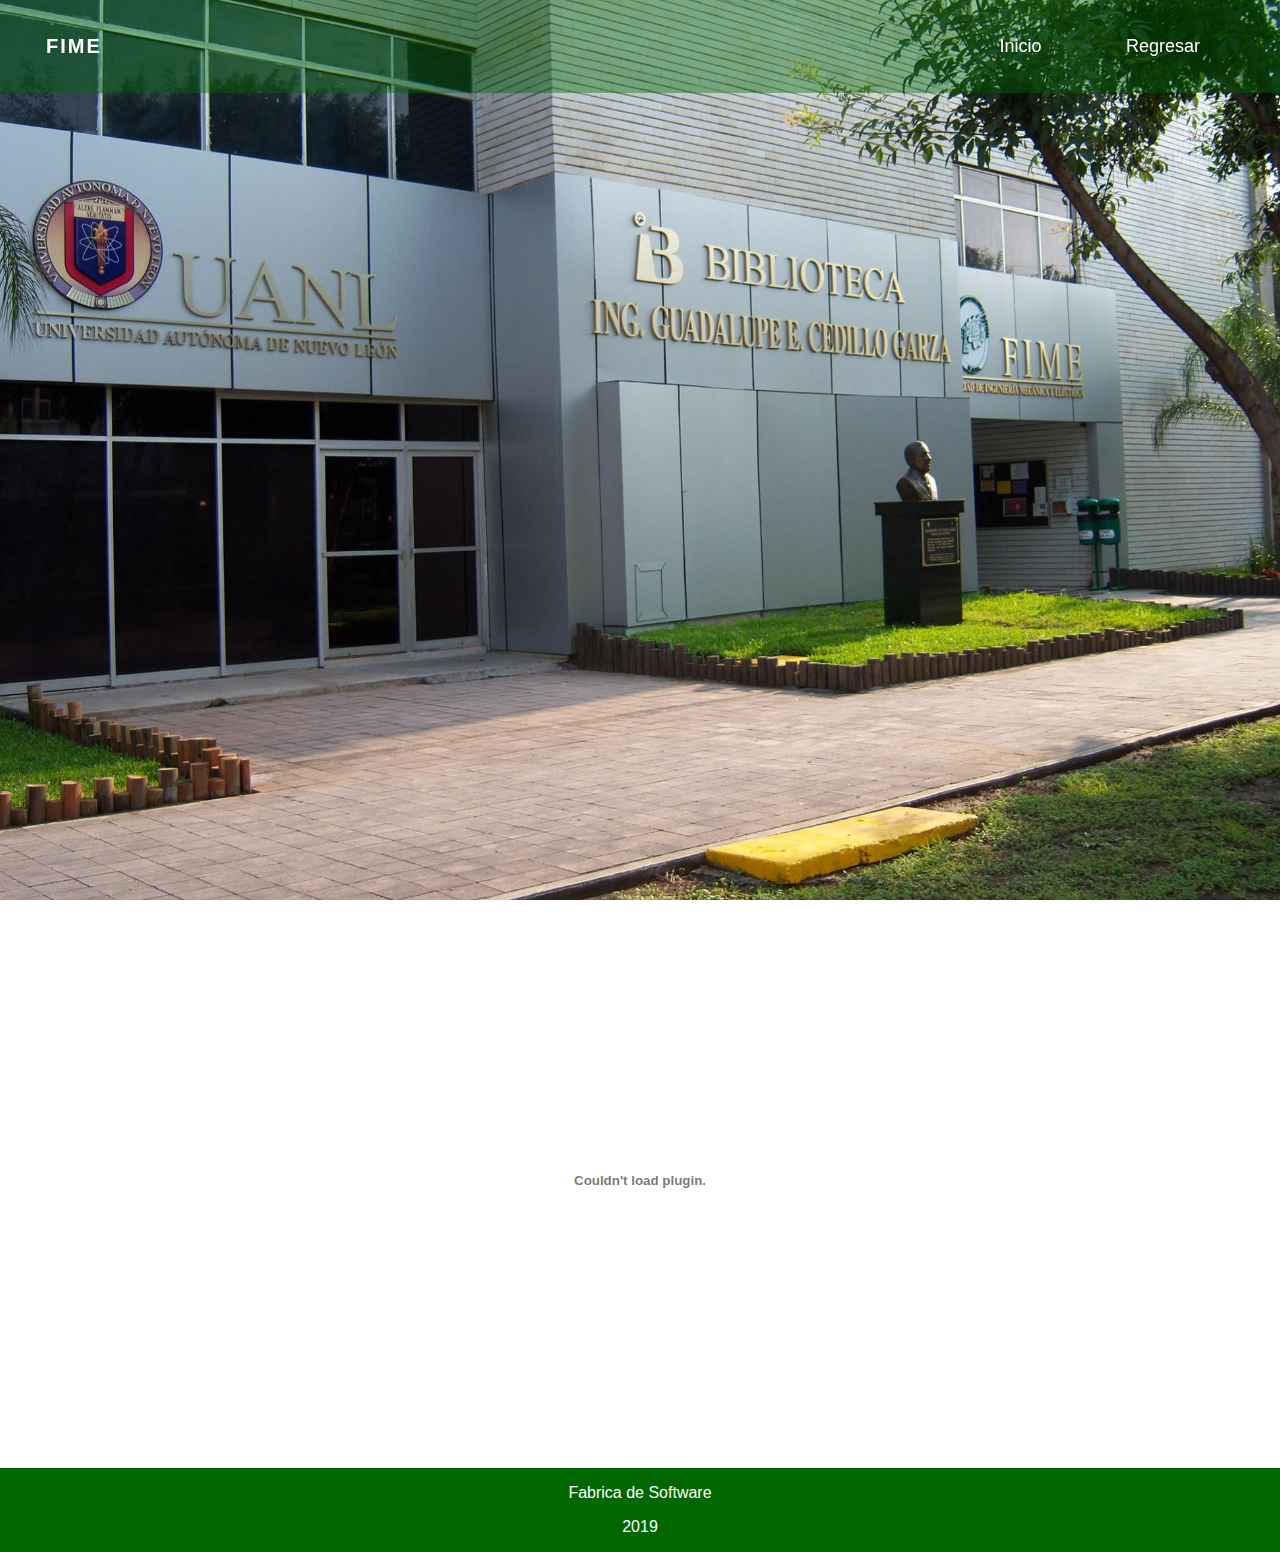
<file: Sites/Grupos/Formatos/Publicación.html>
<!DOCTYPE html>
<html lang="en">

<head>
      <meta charset="UTF-8">
      <meta name="viewport" content="width=device-width, initial-scale=1.0">
      <meta http-equiv="X-UA-Compatible" content="ie=edge">
      <title>Adomian</title>
      <link rel="stylesheet" href="../../../Css/style.css">
      <link rel="stylesheet" href="https://maxcdn.bootstrapcdn.com/font-awesome/4.7.0/css/font-awesome.min.css">
      <script src="https://code.jquery.com/jquery-3.3.1.js"></script>
</head>

<body>
      <div class="wrapper">
            <header>
                  <nav>
                        <div class="menu-icon">
                              <i class="fa fa-bars fa-2x"></i>
                        </div>

                        <div class="logo">
                              FIME
                        </div>

                        <div class="menu">
                              <ul>
                                    <li><a href="../../../index.html">Inicio</a></li>
                                    <li><a href="../../Publicaciones.html">Regresar</a></li>
                              </ul>
                        </div>
                  </nav>

            </header>

            <div class="content">
                  <embed src="./Publicación.pdf" width="100%" height="400px" type="application/pdf">
            </div>
      </div>
      <script type="text/javascript" src="../../../JS/Animaciones.js"></script>

</body>
<footer>
      <p>Fabrica de Software</p>
      <p>2019</p>
</footer>


</html>
</file>
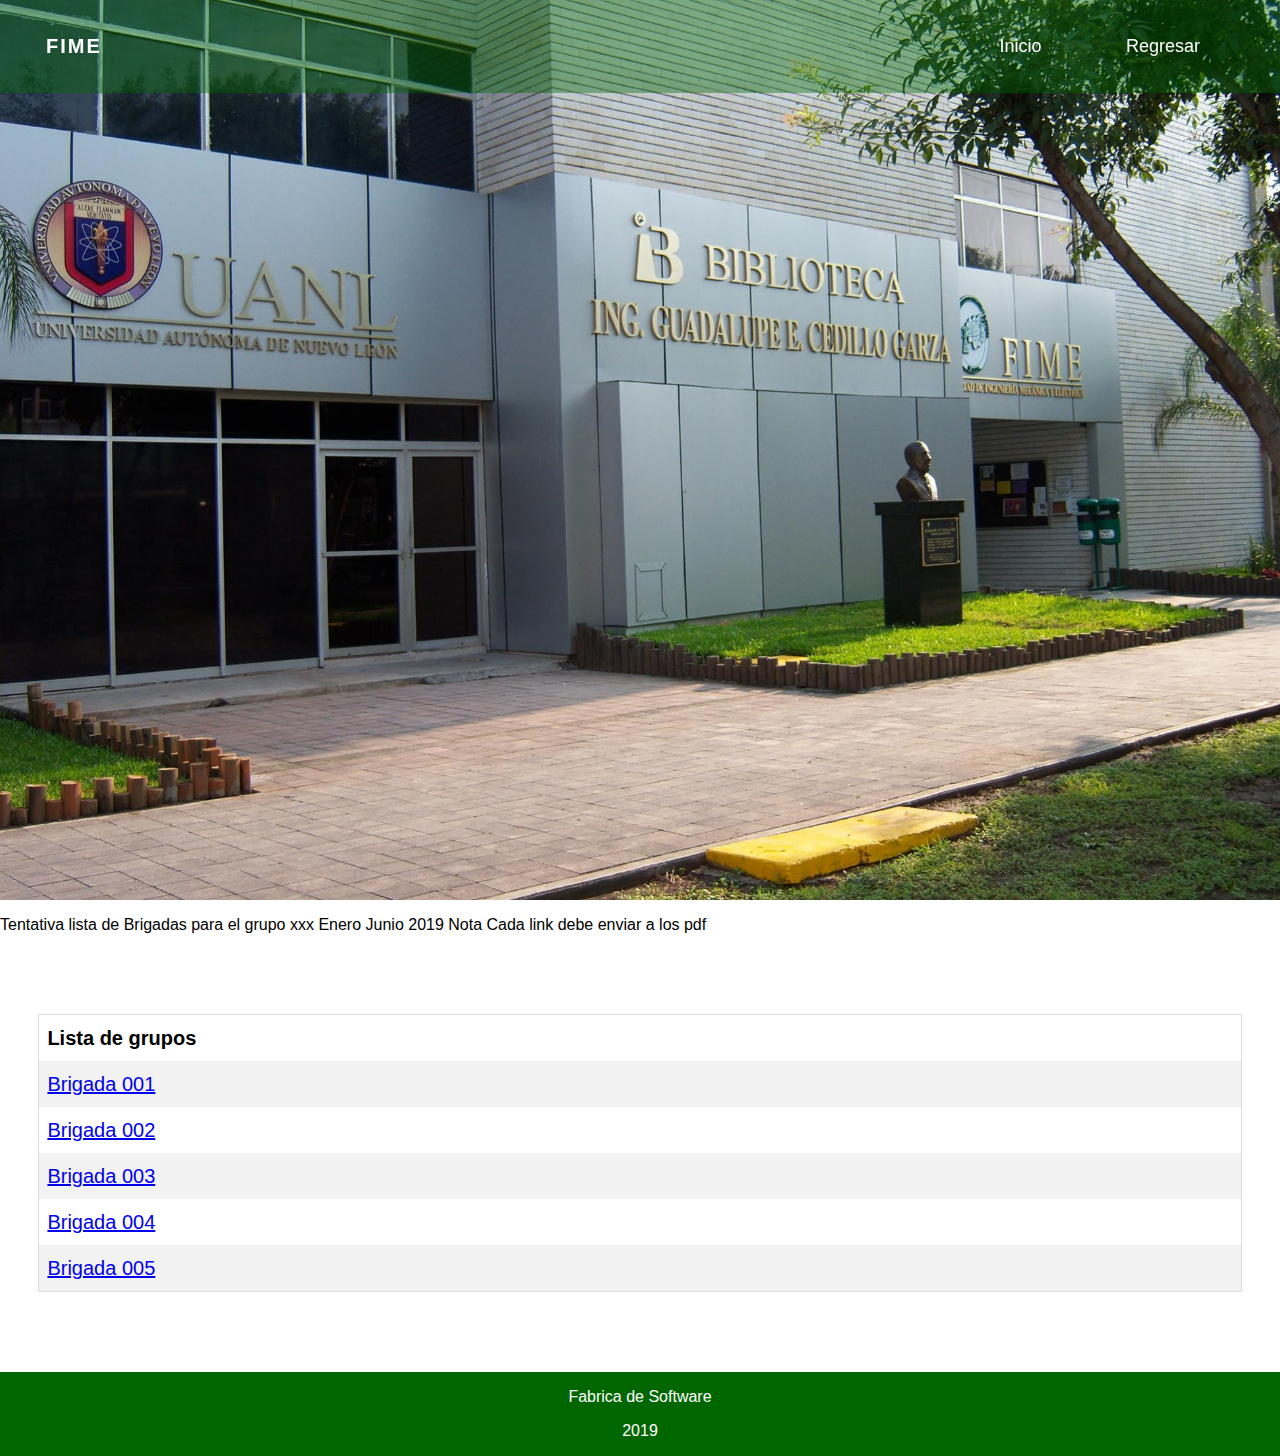
<file: Sites/Semestres/Sem-EneJun2019Grupos/Grupo001.html>
<!DOCTYPE html>
<html lang="en">

<head>
    <meta charset="UTF-8">
    <meta name="viewport" content="width=device-width, initial-scale=1.0">
    <meta http-equiv="X-UA-Compatible" content="ie=edge">
    <title>Prueba Cedillo</title>
    <link rel="stylesheet" href="../../../Css/style.css">
    <link rel="stylesheet" href="https://maxcdn.bootstrapcdn.com/font-awesome/4.7.0/css/font-awesome.min.css">
    <script src="https://code.jquery.com/jquery-3.3.1.js"></script>
</head>

<body>
    <div class="wrapper">
        <header>
            <nav>
                <div class="menu-icon">
                    <i class="fa fa-bars fa-2x"></i>
                </div>

                <div class="logo">
                    FIME
                </div>

                <div class="menu">
                    <ul>
                        <li><a href="../../../index.html">Inicio</a></li>
                        <li><a href="../../Publicaciones.html">Regresar</a></li>
                    </ul>
                </div>
            </nav>

        </header>
        <p>Tentativa lista de Brigadas para el grupo xxx Enero Junio 2019 Nota Cada link debe enviar a los pdf</p>
        <div class="content" style="overflow-x:auto;">
            <table>
                <tr>
                    <th>Lista de grupos</th>
                </tr>
                <tr>
                    <td><a href="./Formatos/error.html">Brigada 001</a></td>
                </tr>
                <tr>
                    <td><a href="./Formatos/error.html">Brigada 002</a></td>
                </tr>
                <tr>
                    <td><a href="./Formatos/error.html">Brigada 003</a></td>
                </tr>
                <tr>
                    <td><a href="./Formatos/error.html">Brigada 004</a></td>
                </tr>
                <tr>
                    <td><a href="./Formatos/error.html">Brigada 005</a></td>
                </tr>
                
            </table>
        </div>
    </div>

    <script type="text/javascript" src="../../../JS/Animaciones.js"></script>

</body>
<footer>
    <p>Fabrica de Software</p>
    <p>2019</p>
</footer>

</html>
</file>
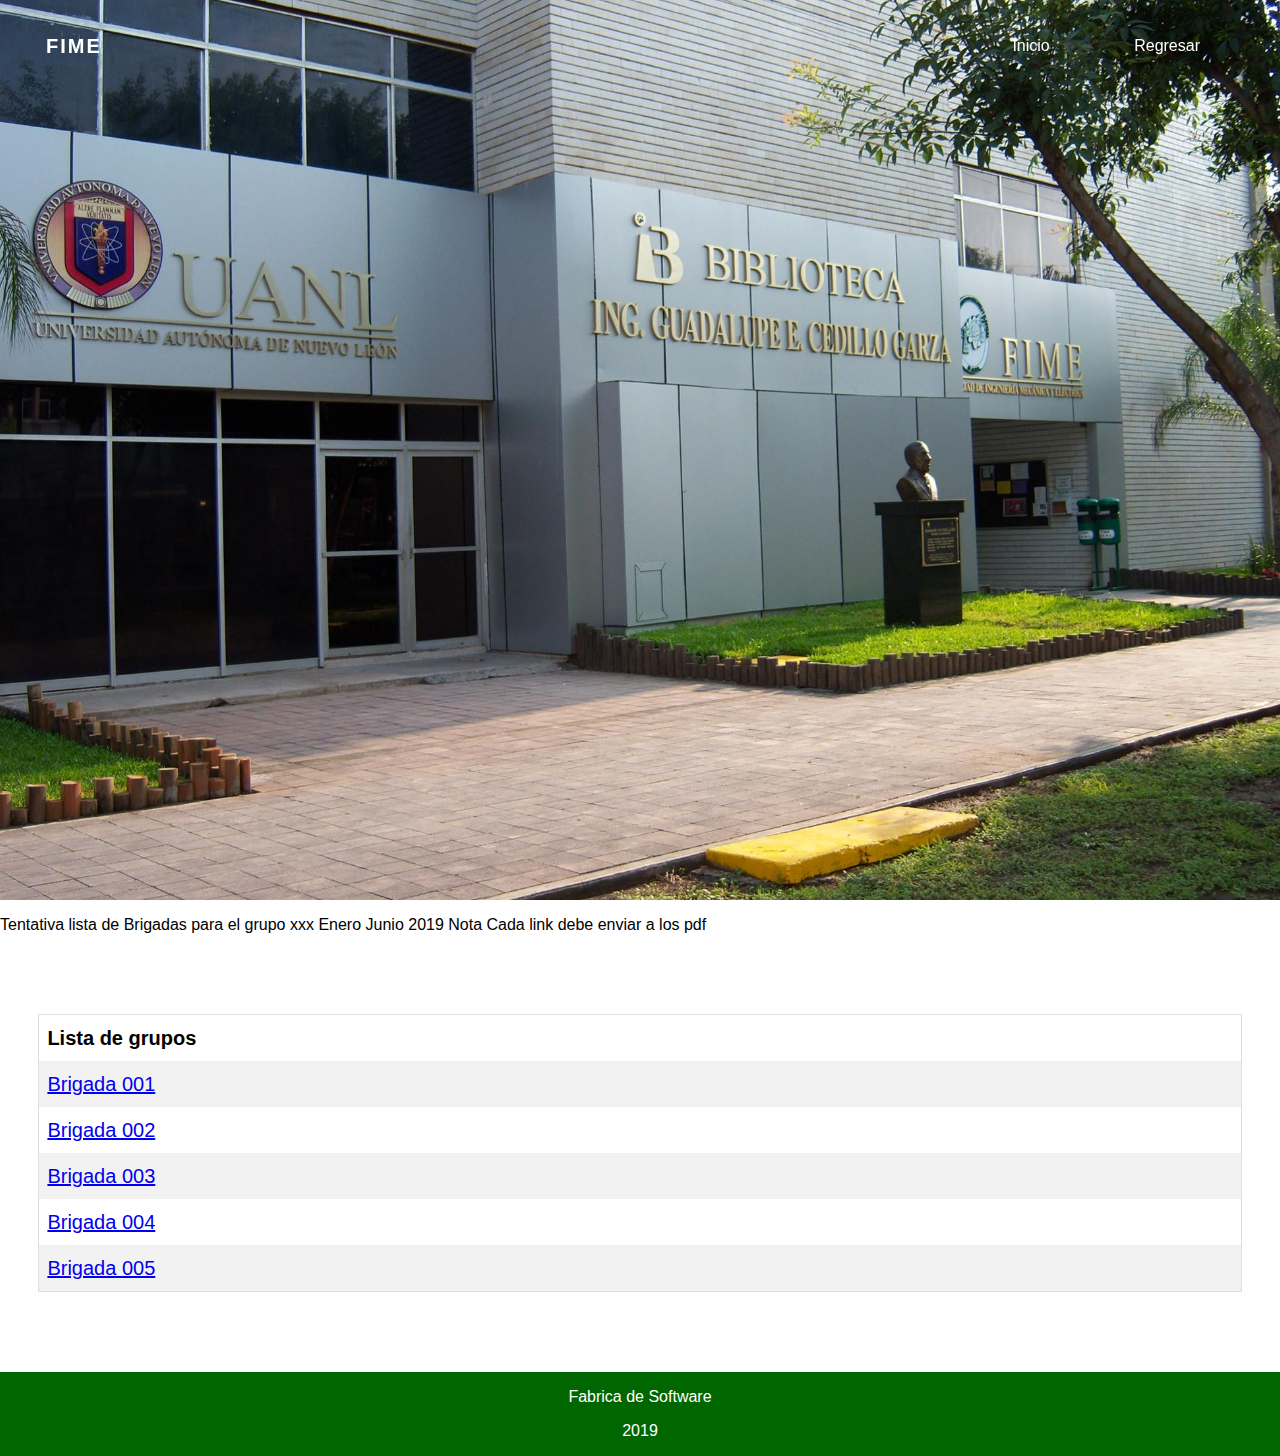
<file: Responsive Sticky Navbar/Sites/Semestres/Sem-EneJun2019Grupos/Grupo001.html>
<!DOCTYPE html>
<html lang="en">

<head>
    <meta charset="UTF-8">
    <meta name="viewport" content="width=device-width, initial-scale=1.0">
    <meta http-equiv="X-UA-Compatible" content="ie=edge">
    <title>Prueba Cedillo</title>
    <link rel="stylesheet" href="../../../Css/style.css">
    <link rel="stylesheet" href="https://maxcdn.bootstrapcdn.com/font-awesome/4.7.0/css/font-awesome.min.css">
    <script src="https://code.jquery.com/jquery-3.3.1.js"></script>
</head>

<body>
    <div class="wrapper">
        <header>
            <nav>
                <div class="menu-icon">
                    <i class="fa fa-bars fa-2x"></i>
                </div>

                <div class="logo">
                    FIME
                </div>

                <div class="menu">
                    <ul>
                        <li><a href="../../../index.html">Inicio</a></li>
                        <li><a href="../../Publicaciones.html">Regresar</a></li>
                    </ul>
                </div>
            </nav>

        </header>
        <p>Tentativa lista de Brigadas para el grupo xxx Enero Junio 2019 Nota Cada link debe enviar a los pdf</p>
        <div class="content" style="overflow-x:auto;">
            <table>
                <tr>
                    <th>Lista de grupos</th>
                </tr>
                <tr>
                    <td><a href="./Formatos/error.html">Brigada 001</a></td>
                </tr>
                <tr>
                    <td><a href="./Formatos/error.html">Brigada 002</a></td>
                </tr>
                <tr>
                    <td><a href="./Formatos/error.html">Brigada 003</a></td>
                </tr>
                <tr>
                    <td><a href="./Formatos/error.html">Brigada 004</a></td>
                </tr>
                <tr>
                    <td><a href="./Formatos/error.html">Brigada 005</a></td>
                </tr>
                
            </table>
        </div>
    </div>

    <script type="text/javascript">
        // Menu-toggle button

        $(document).ready(function () {
            $(".menu-icon").on("click", function () {
                $("nav ul").toggleClass("showing");
            });
        });

        // Scrolling Effect

        $(window).on("scroll", function () {
            if ($(window).scrollTop()) {
                $('nav').addClass('black');
            } else {
                $('nav').removeClass('black');
            }
        })
    </script>

</body>
<footer>
    <p>Fabrica de Software</p>
    <p>2019</p>
</footer>

</html>
</file>
<file: Responsive Sticky Navbar/Css/style.css>
/*En general*/
html,
body {
      margin: 0;
      padding: 0;
      width: 100%;
}

body {
      font-family: "Helvetica Neue", sans-serif;
      font-weight: lighter;
}

header {
      width: 100%;
      height: 100vh;
      background: url("../Image/hero.jpg") no-repeat 50% 50%;
      background-size: cover;
}

.content {
      width: 94%;
      margin: 4em auto;
      font-size: 20px;
      line-height: 30px;
      text-align: justify;
}

.logo {
      line-height: 60px;
      position: fixed;
      float: left;
      margin: 16px 46px;
      color: #fff;
      font-weight: bold;
      font-size: 20px;
      letter-spacing: 2px;
}

nav {
      position: fixed;
      width: 100%;
      line-height: 60px;
}

nav ul {
      line-height: 60px;
      list-style: none;
      background: rgba(0, 0, 0, 0);
      overflow: hidden;
      color: #fff;
      padding: 0;
      text-align: right;
      margin: 0;
      padding-right: 40px;
      transition: 1s;
}

nav.black ul {
      background: #001a00;
}

nav ul li {
      display: inline-block;
      padding: 16px 40px;
      ;
}

nav ul li a {
      text-decoration: none;
      color: #fff;
      font-size: 16px;
}

.menu-icon {
      line-height: 60px;
      width: 100%;
      background: #000;
      text-align: right;
      box-sizing: border-box;
      padding: 15px 24px;
      cursor: pointer;
      color: #fff;
      display: none;
}

/*.footer {
      position: fixed;
      left: 0;
      bottom: 0;
      width: 100%;
      background-color: #006600;
      color: white;
      text-align: center;
}
html
<div class="footer">
            <p>Fabrica de Software</p>
            <p>2019</p>
      </div>
*/

footer{
      position: absolute;
      width: 100%;
      background-color: #006600;
      color: white;
      text-align: center;  
}

/*Para las tablas*/
table {
      border-collapse: collapse;
      border-spacing: 0;
      width: 100%;
      border: 1px solid #ddd;
}

th,
td {
      text-align: left;
      padding: 8px;
}

tr:nth-child(even) {
      background-color: #f2f2f2
}

/*Responsive*/
@media(max-width: 786px) {

      .logo {
            position: fixed;
            top: 0;
            margin-top: 16px;
      }

      nav ul {
            max-height: 0px;
            background: #001a00;
      }

      nav.black ul {
            background: #000;
      }

      .showing {
            max-height: 34em;
      }

      nav ul li {
            box-sizing: border-box;
            width: 100%;
            padding: 24px;
            text-align: center;
      }

      .menu-icon {
            display: block;
      }

}
</file>
<file: Css/style.css>
/*En general*/
html,
body {
      margin: 0;
      padding: 0;
      width: 100%;
}

body {
      font-family: "Helvetica Neue", sans-serif;
      font-weight: lighter;
}

header {
      width: 100%;
      height: 100vh;
      background: url("../Image/hero.jpg") no-repeat 50% 50%;
      background-size: cover;
}

.content {
      width: 94%;
      margin: 4em auto;
      font-size: 20px;
      line-height: 30px;
      text-align: justify;
}

.logo {
      line-height: 60px;
      position: fixed;
      float: left;
      margin: 16px 46px;
      color: #fff;
      font-weight: bold;
      font-size: 20px;
      letter-spacing: 2px;
}

nav {
      position: fixed;
      width: 100%;
      line-height: 60px;
}

nav ul {
      line-height: 60px;
      list-style: none;
      background: rgba(0, 102, 0, 0.4);
      overflow: hidden;
      color: #fff;
      padding: 0;
      text-align: right;
      margin: 0;
      padding-right: 40px;
      transition: 1s;
}

nav.black ul {
      background: #006600;
}

nav ul li {
      display: inline-block;
      padding: 16px 40px;
}

nav ul li a {
      text-decoration: none;
      color: #fff;
      font-size: 18px;
}

.menu-icon {
      line-height: 60px;
      width: 100%;
      background: #006600;
      text-align: right;
      box-sizing: border-box;
      padding: 15px 24px;
      cursor: pointer;
      color: #fff;
      display: none;
}

footer{
      position: absolute;
      width: 100%;
      background-color: #006600;
      color: white;
      text-align: center;  
}

/*Para las tablas*/
table {
      border-collapse: collapse;
      border-spacing: 0;
      width: 100%;
      border: 1px solid #ddd;
}

th,
td {
      text-align: left;
      padding: 8px;
}

tr:nth-child(even) {
      background-color: #f2f2f2
}

/*Responsive*/
@media(max-width: 786px) {

      .logo {
            position: fixed;
            top: 0;
            margin-top: 16px;
      }

      nav ul {
            max-height: 0px;
            background: #001a007f;
      }

      nav.black ul {
            background: #001a007f;
      }

      .showing {
            max-height: 34em;
      }

      nav ul li {
            box-sizing: border-box;
            width: 100%;
            padding: 24px;
            text-align: center;
      }

      .menu-icon {
            display: block;
      }

}
</file>
